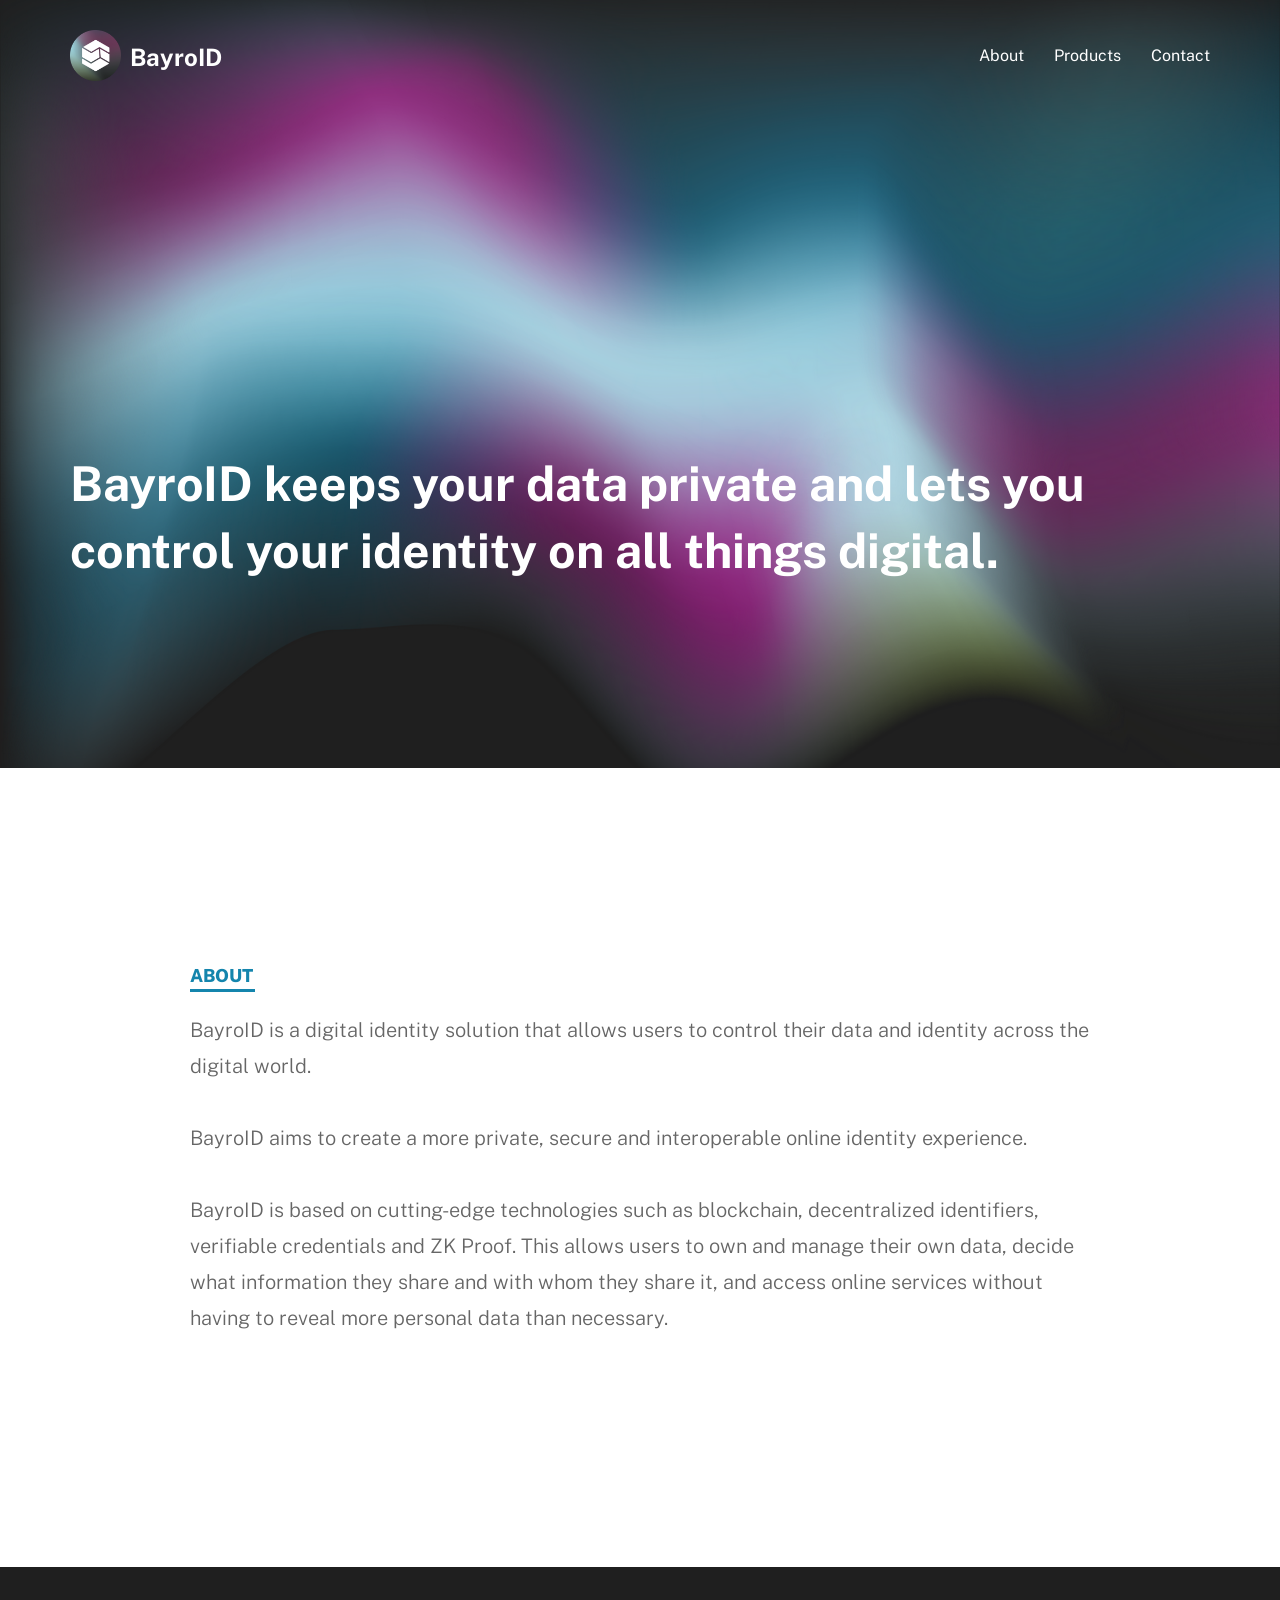
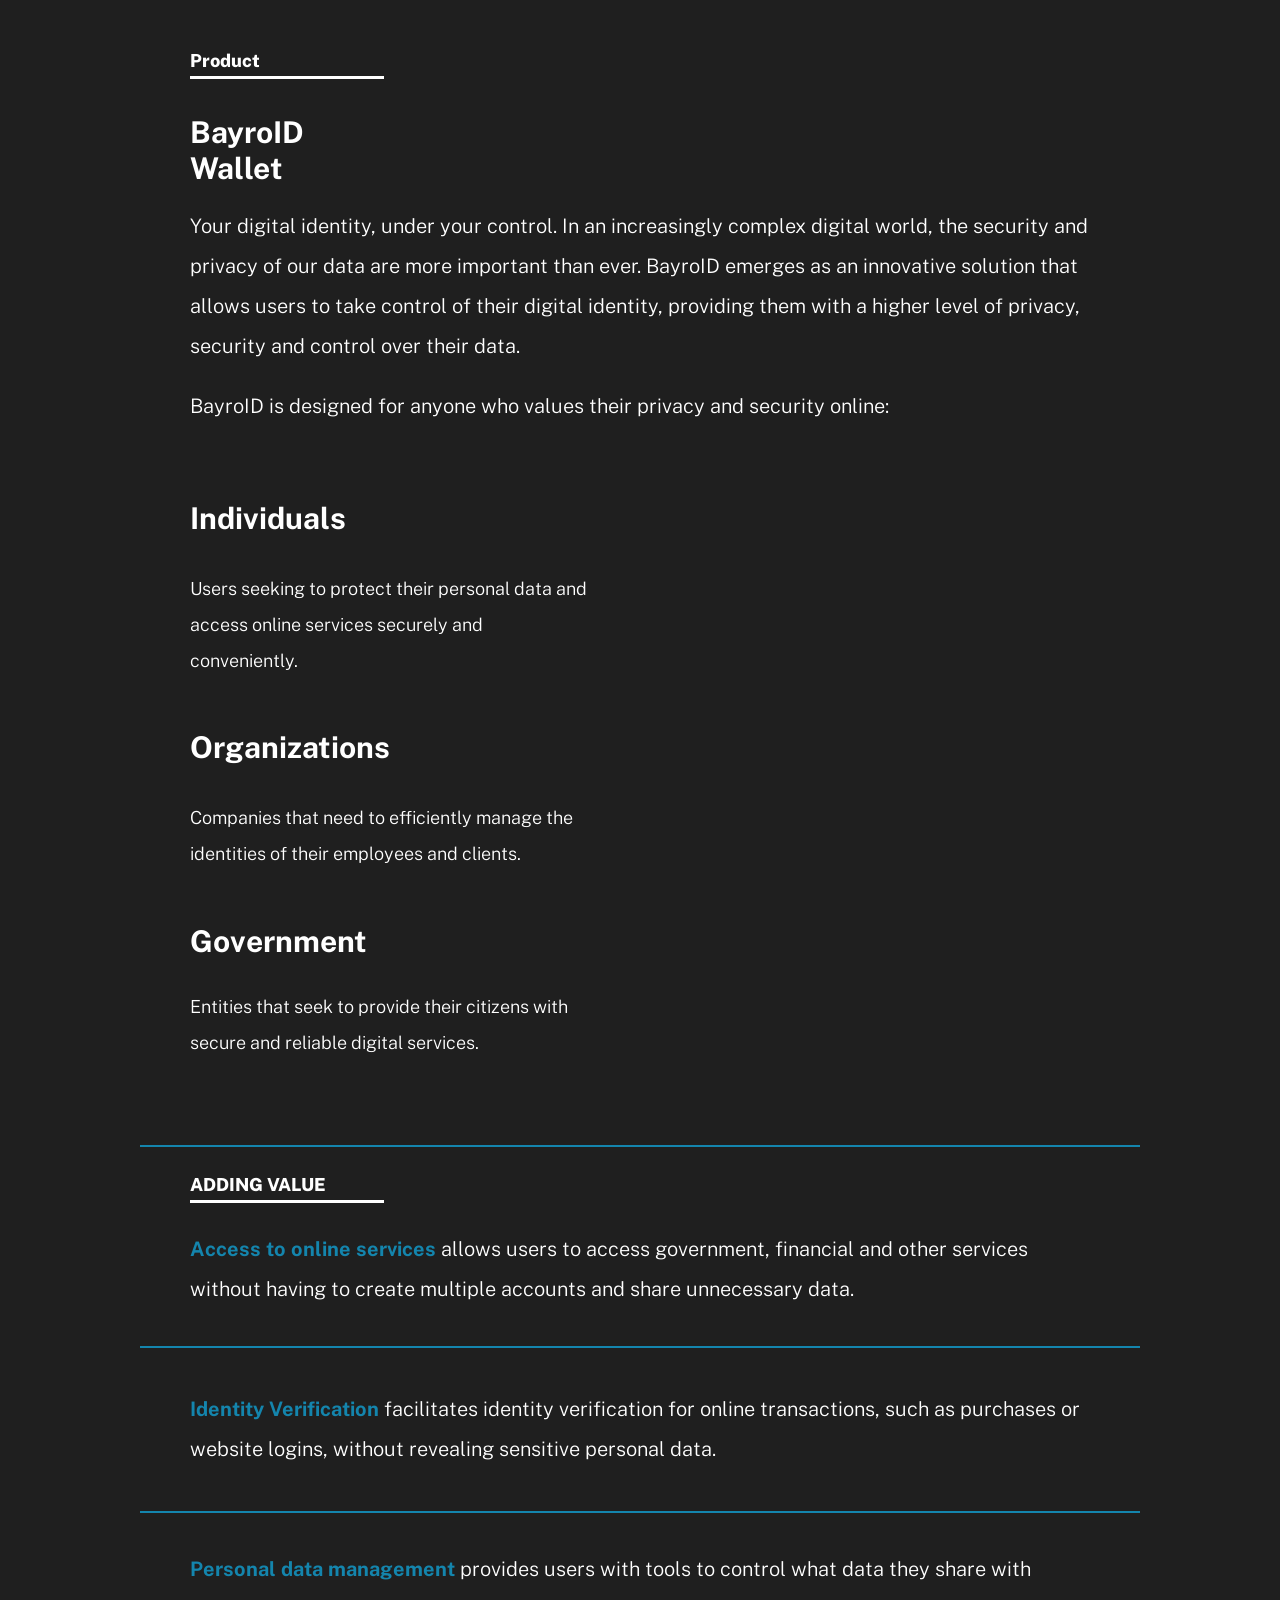
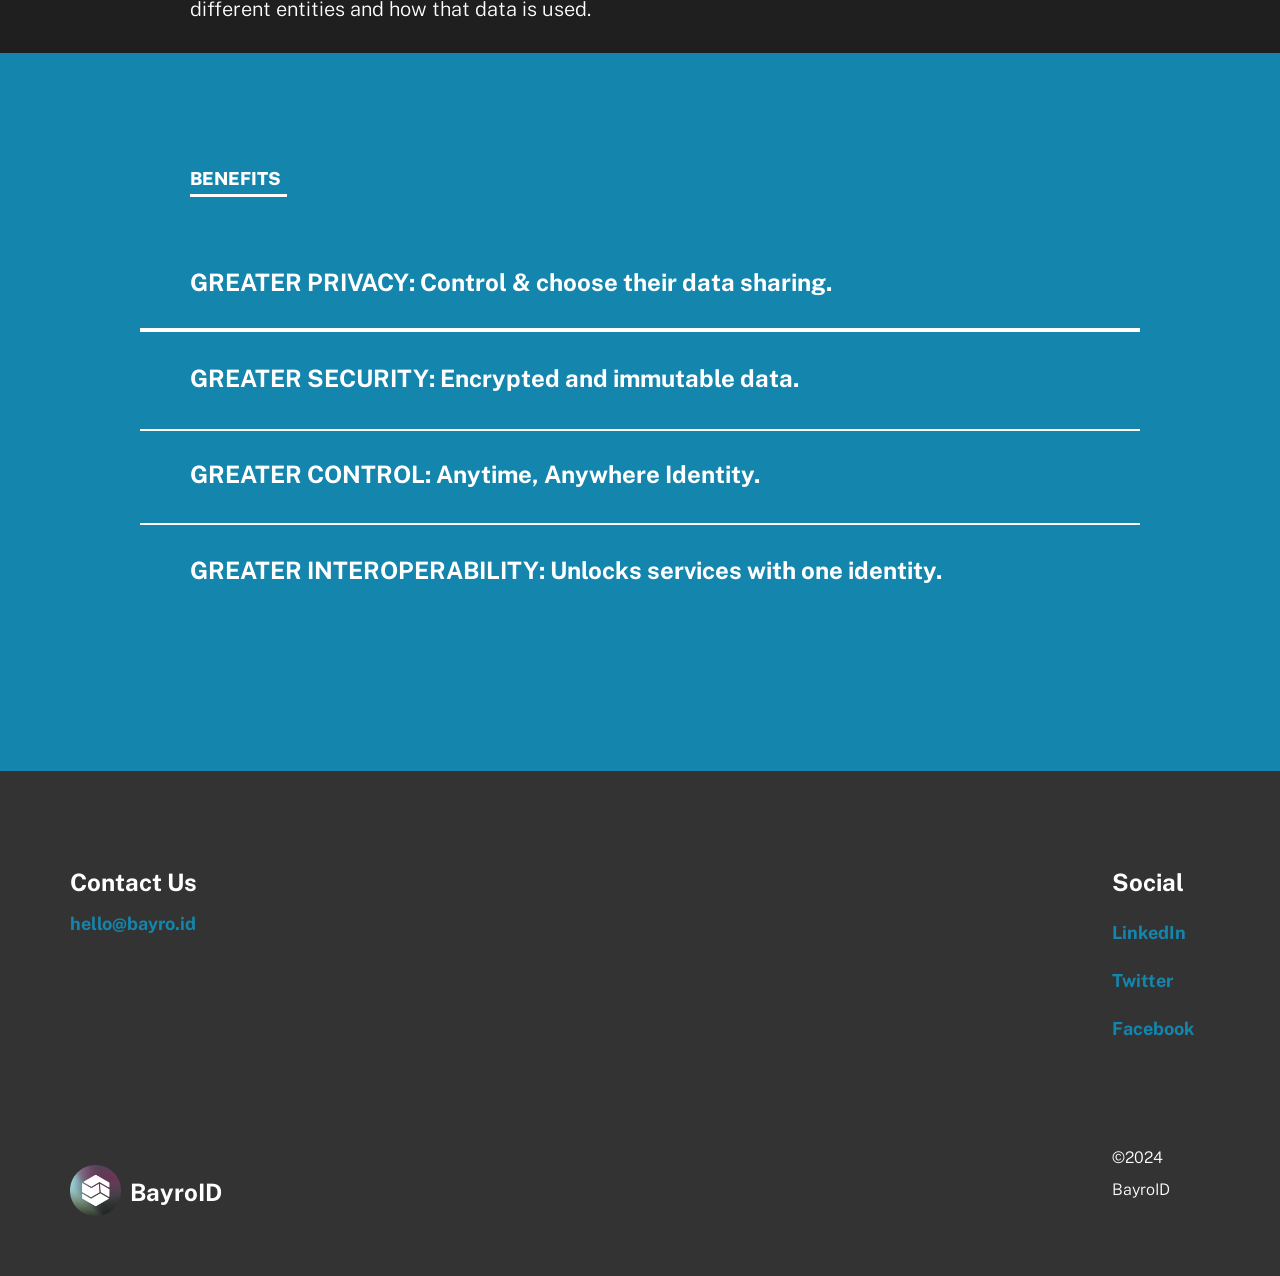
<file: index.html>
<!DOCTYPE html>
<html style="font-size: 16px;">
  <head>
    <meta name="viewport" content="width=device-width, initial-scale=1.0">
    <meta charset="utf-8">
    <meta name="page_type" content="np-template-header-footer-from-plugin">
    <meta name="description" content="BayroID - Data Privacy & Digital Identity Protocol. BayroID provides privacy to put users in control of their data and identity across every digital surface">
    <meta name="keywords" content="Blockchain, Web3, Digital Identity, Self-Sovereign Identity, ZK Proof, Cybersecurity">
    <title>BayroID</title>
    <link rel="stylesheet" href="styles/general.css" media="screen">
    <link rel="stylesheet" href="styles/bayro.css" media="screen">
    <script class="u-script" type="text/javascript" src="scripts/jquery.js" defer=""></script>
    <script class="u-script" type="text/javascript" src="scripts/bayro.js" defer=""></script>
    <link id="u-theme-google-font" rel="stylesheet" href="https://fonts.googleapis.com/css?family=Roboto:100,100i,300,300i,400,400i,500,500i,700,700i,900,900i|Open+Sans:300,300i,400,400i,600,600i,700,700i,800,800i">
    <link id="u-page-google-font" rel="stylesheet" href="https://fonts.googleapis.com/css?family=Public+Sans:100,100i,200,200i,300,300i,400,400i,500,500i,600,600i,700,700i,800,800i,900,900i">
    
    <script type="application/ld+json">{
		"@context": "http://schema.org",
		"@type": "Organization",
		"name": "Site1",
		"url": "index.html",
		"logo": "images/BayroLogo-Circulo.png"
    }</script>
    <meta property="og:title" content="BayroID">
    <meta property="og:type" content="website">
    <meta name="theme-color" content="#478ac9">
    <link rel="canonical" href="index.html">
    <meta property="og:url" content="index.html">

    <link rel="apple-touch-icon" sizes="180x180" href="favicon/apple-touch-icon.png">
    <link rel="shortcut icon" type="image/png" sizes="32x32" href="favicon/favicon.png">
    <link rel="icon" type="image/png" sizes="16x16" href="favicon/favicon-16x16.png">
    <link rel="manifest" href="favicon/site.webmanifest">
    <link rel="mask-icon" href="favicon/safari-pinned-tab.svg" color="#5bbad5">
    <meta name="msapplication-TileColor" content="#da532c">
    <meta name="theme-color" content="#ffffff"> 
  </head>
  <body class="u-body u-overlap u-overlap-transparent"><header class="u-align-right u-clearfix u-header u-header" id="Header"><div class="u-clearfix u-sheet u-sheet-1">
        <div class="u-container-style u-group u-group-1">
          <div class="u-container-layout">
            <a class="u-image u-logo u-image-1" data-image-width="1399" data-image-height="1609">
              <img src="images/BayroLogo-Circulo.png" class="u-logo-image u-logo-image-1" data-image-width="51.2858">
            </a>
            <p class="u-custom-font u-text u-text-body-alt-color u-text-1">BayroID</p>
          </div>
        </div>
        <nav class="u-align-right u-menu u-menu-dropdown u-offcanvas u-menu-1">
          <div class="menu-collapse u-custom-font" style="font-size: 1rem; letter-spacing: 0px; font-family: &quot;Public Sans&quot;;">
            <a class="u-button-style u-custom-active-border-color u-custom-active-color u-custom-border u-custom-border-color u-custom-borders u-custom-hover-border-color u-custom-left-right-menu-spacing u-custom-padding-bottom u-custom-text-active-color u-custom-text-color u-custom-text-hover-color u-custom-text-shadow u-custom-text-shadow-blur u-custom-text-shadow-color u-custom-text-shadow-transparency u-custom-text-shadow-x u-custom-text-shadow-y u-custom-top-bottom-menu-spacing u-nav-link u-text-active-palette-1-base u-text-hover-palette-2-base u-text-white" href="#">
              <svg><use xmlns:xlink="http://www.w3.org/1999/xlink" xlink:href="#menu-hamburger"></use></svg>
              <svg version="1.1" xmlns="http://www.w3.org/2000/svg" xmlns:xlink="http://www.w3.org/1999/xlink"><defs><symbol id="menu-hamburger" viewBox="0 0 16 16" style="width: 16px; height: 16px;"><rect y="1" width="16" height="2"></rect><rect y="7" width="16" height="2"></rect><rect y="13" width="16" height="2"></rect>
</symbol>
</defs></svg>
            </a>
          </div>
          <div class="u-custom-menu u-nav-container">
            <ul class="u-custom-font u-nav u-spacing-30 u-unstyled u-nav-1"><li class="u-nav-item"><a class="u-border-2 u-border-active-palette-1-base u-border-hover-palette-1-light-1 u-border-no-left u-border-no-right u-border-no-top u-button-style u-nav-link u-text-active-white u-text-body-alt-color u-text-hover-grey-15" href="index.html#About" data-page-id="80986507" style="padding: 6px 0px;">About</a>
</li><li class="u-nav-item"><a class="u-border-2 u-border-active-palette-1-base u-border-hover-palette-1-light-1 u-border-no-left u-border-no-right u-border-no-top u-button-style u-nav-link u-text-active-white u-text-body-alt-color u-text-hover-grey-15" href="index.html#Products" data-page-id="80986507" style="padding: 6px 0px;">Products</a>
</li><li class="u-nav-item"><a class="u-border-2 u-border-active-palette-1-base u-border-hover-palette-1-light-1 u-border-no-left u-border-no-right u-border-no-top u-button-style u-nav-link u-text-active-white u-text-body-alt-color u-text-hover-grey-15" href="mailto:hello@bayro.io" target="_blank" style="padding: 6px 0px;">Contact</a>
</li></ul>
          </div>
          <div class="u-custom-menu u-nav-container-collapse">
            <div class="u-black u-container-style u-inner-container-layout u-opacity u-opacity-95 u-sidenav">
              <div class="u-sidenav-overflow">
                <div class="u-menu-close"></div>
                <ul class="u-align-center u-nav u-popupmenu-items u-unstyled u-nav-2"><li class="u-nav-item"><a class="u-button-style u-nav-link" href="index.html#About" data-page-id="80986507" style="padding: 6px 0px;">About</a>
</li><li class="u-nav-item"><a class="u-button-style u-nav-link" href="index.html#Products" data-page-id="80986507" style="padding: 6px 0px;">Products</a>
</li><li class="u-nav-item"><a class="u-button-style u-nav-link" href="mailto:hello@bayro.id" target="_blank" style="padding: 6px 0px;">Contact</a>
</li></ul>
              </div>
            </div>
            <div class="u-black u-menu-overlay u-opacity u-opacity-70"></div>
          </div>
        </nav>
      </div></header>
    <section class="u-clearfix u-image u-section-1" id="sec-3e35" data-image-width="1600" data-image-height="1067">
      <div class="u-clearfix u-sheet u-sheet-1">
        <h1 class="u-custom-font u-text u-text-body-alt-color u-text-1">BayroID keeps your data private and lets you control your identity on all things digital.</h1>
      </div>
    </section>
    <section class="u-clearfix u-section-2" id="About">
      <div class="u-clearfix u-sheet u-valign-middle-sm u-valign-middle-xs u-sheet-1">
        <h2 class="u-text u-text-1">ABOUT</h2>
        <div class="u-border-3 u-border-custom-color-2 u-line u-line-horizontal u-line-1"></div>
        <p class="u-text u-text-grey-60 u-text-2">BayroID is a digital identity solution that allows users to control their data and identity across the digital world.<br>
          <br>BayroID aims to create a more private, secure and interoperable online identity experience.<br>
          <br>BayroID is based on cutting-edge technologies such as blockchain, decentralized identifiers, verifiable credentials and ZK Proof. This allows users to own and manage their own data, decide what information they share and with whom they share it, and access online services without having to reveal more personal data than necessary.
        </p>
      </div>
    </section>
    <section class="u-clearfix u-custom-color-1 u-section-3" id="Products">
      <div class="u-clearfix u-sheet u-valign-middle-xs u-sheet-1">
        <h2 class="u-text u-text-1">Product</h2>
        <div class="u-border-3 u-border-white u-line u-line-horizontal u-line-1"></div>
        <h3 class="u-text u-text-2">BayroID Wallet</h3>
        <p class="u-text u-text-3">Your digital identity, under your control. In an increasingly complex digital world, the security and privacy of our data are more important than ever. BayroID emerges as an innovative solution that allows users to take control of their digital identity, providing them with a higher level of privacy, security and control over their data.</p>
        <p class="u-text u-text-3">BayroID is designed for anyone who values ​​their privacy and security online:</p>

        <div class="u-clearfix u-layout-wrap u-layout-wrap-1">
          <div class="u-layout">
            <div class="u-layout-row">
              <div class="u-container-style u-layout-cell u-size-30 u-layout-cell-1">
                <div class="u-container-layout u-container-layout-1">
                  <h3 class="u-text u-text-4">Individuals</h3>
                  <p class="u-text u-text-5">Users seeking to protect their personal data and access online services securely and conveniently.</p>
                  <h3 class="u-text u-text-6">Organizations</h3>
                  <p class="u-text u-text-7">Companies that need to efficiently manage the identities of their employees and clients.</p><br><br>
                  <h3 class="u-text u-text-8">Government</h3>
                  <p class="u-text u-text-9">Entities that seek to provide their citizens with secure and reliable digital services.</p>
                </div>
              </div>
            </div>
          </div>
        </div>

        <h2 class="u-custom-font u-text u-text-body-alt-color u-text-1">ADDING VALUE</h2>
        <div class="u-border-3 u-border-white u-line u-line-horizontal u-line-1"></div>
        <p class="u-text u-text-13">
          <span class="u-text-custom-color-2" style="font-weight: 700;">Access to online services</span> allows users to access government, financial and other services without having to create multiple accounts and share unnecessary data.<br>
          <br>
          <br>
          <span class="u-text-custom-color-2" style="font-weight: 700;">Identity Verification</span> facilitates identity verification for online transactions, such as purchases or website logins, without revealing sensitive personal data.<br>
          <br>
          <br>
          <span class="u-text-custom-color-2" style="font-weight: 700;">Personal data management</span> provides users with tools to control what data they share with different entities and how that data is used.<br>
        </p>
        <div class="u-border-2 u-border-custom-color-2 u-expanded-width-md u-expanded-width-sm u-expanded-width-xs u-line u-line-horizontal u-line-3"></div>
        <div class="u-border-2 u-border-custom-color-2 u-expanded-width-md u-expanded-width-sm u-expanded-width-xs u-line u-line-horizontal u-line-4"></div>
        <div class="u-border-2 u-border-custom-color-2 u-expanded-width-sm u-expanded-width-xs u-line u-line-horizontal u-line-5"></div>
      </div>
    </section>
    <section class="u-clearfix u-custom-color-2 u-section-5" id="sec-22bb">
      <div class="u-clearfix u-sheet u-sheet-1">
        <h2 class="u-custom-font u-text u-text-body-alt-color u-text-1">BENEFITS</h2>
        <div class="u-border-3 u-border-white u-line u-line-horizontal u-line-1"></div>
        <div class="u-border-2 u-border-white u-line u-line-horizontal u-line-2"></div>
        <p class="u-text u-text-2">GREATER PRIVACY: Control & choose their data sharing.<br>
          <br>GREATER SECURITY: Encrypted and immutable data.<br>
          <br>GREATER CONTROL: Anytime, Anywhere Identity.<br>
          <br>GREATER INTEROPERABILITY: Unlocks services with one identity.
        </p>
        <div class="u-border-2 u-border-white u-expanded-width-md u-expanded-width-sm u-expanded-width-xs u-line u-line-horizontal u-line-3"></div>
        <div class="u-border-2 u-border-white u-expanded-width-md u-expanded-width-sm u-expanded-width-xs u-line u-line-horizontal u-line-4"></div>
        <div class="u-border-2 u-border-white u-expanded-width-xs u-line u-line-horizontal u-line-5"></div>
      </div>
    </section>
    <style class="u-overlap-style">.u-overlap:not(.u-sticky-scroll) .u-header {
}</style>
    
    
    <footer class="u-align-left u-clearfix u-footer u-grey-80 u-footer" id="sec-359d"><div class="u-clearfix u-sheet u-sheet-1">
        <p class="u-text u-text-1">
          <span style="font-size: 1.5rem;">Contact Us<br>
          </span>
          <a href="mailto:hello@bayro.id" target="_blank" class="u-active-none u-border-none u-btn u-button-link u-button-style u-hover-none u-none u-text-custom-color-2 u-btn-1">hello@bayro.id</a>
        </p>
        <p class="u-text u-text-2">Social<br>
          <a href="" target="_blank" class="u-active-none u-border-none u-btn u-button-link u-button-style u-hover-none u-none u-text-custom-color-2 u-btn-2">LinkedIn</a>
          <br>
          <a href="" target="_blank" class="u-active-none u-border-none u-btn u-button-link u-button-style u-hover-none u-none u-text-custom-color-2 u-btn-3">Twitter</a>
          <br>
          <a href="" target="_blank" class="u-active-none u-border-none u-btn u-button-link u-button-style u-hover-none u-none u-text-custom-color-2 u-btn-4">Facebook</a>
        </p>
        <p class="u-text u-text-3">©2024 BayroID</p>
        <div class="u-container-style u-group u-group-1">
          <div class="u-container-layout">
            <a class="u-image u-logo u-image-1" data-image-width="1399" data-image-height="1609">
              <img src="images/BayroLogo-Circulo.png" class="u-logo-image u-logo-image-1" data-image-width="51.2858">
            </a>
            <p class="u-custom-font u-text u-text-body-alt-color u-text-4">BayroID</p>
          </div>
        </div>
      </div></footer>
  </body>
</html>
</file>
